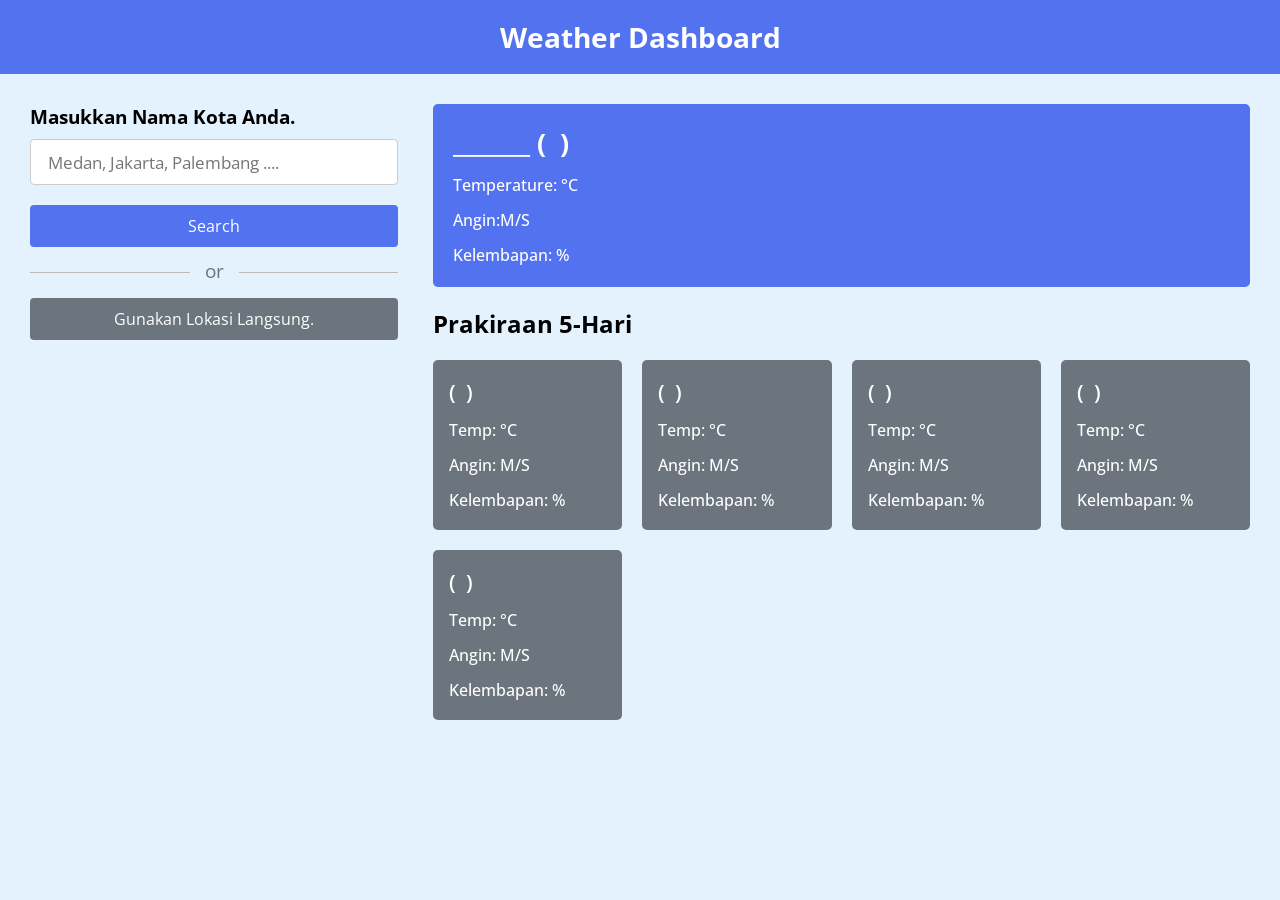
<file: index.html>
<!-- CREDIT -->
<!-- Dibuat 80% Oleh Lemon, termasuk style, foto, logo, fitur typing, cari dan pemasangan api. 20% GPT untuk repair error-->
<!-- KALO MAU COPY KODENYA, JANGAN LUPA FOLLOW LAHHH AKUN GITHUB GW, ATAU *MINIMAL* KASIH BINTANG, Capek Aku Wak... -->
<!-- [ LemonSync ] -->
<!-- Tuh Akun GitHub Gw, atau https://github.com/LemonSync -->

<!DOCTYPE html>
<html lang="en">

<head>
        <meta charset="utf-8">
        <title>Weather App</title>
        <link rel="stylesheet" href="style.css">
        <link rel="icon" href="weather.jpg" type="image/jpeg">
        <meta name="viewport" content="width=device-width, initial-scale=1.0">
        <script src="script.js" defer></script>
</head>

<body>
        <h1>Weather Dashboard</h1>
        <div class="container">
                <div class="weather-input">
                        <h3>Masukkan Nama Kota Anda.</h3>
                        <input class="city-input" type="text" placeholder="Medan, Jakarta, Palembang ....">
                        <button class="search-btn">Search</button>
                        <div class="separator"></div>
                        <button class="location-btn">Gunakan Lokasi Langsung.</button>
                </div>
                <div class="weather-data">
                        <div class="current-weather">
                                <div class="details">
                                        <h2>_______ ( ㅤㅤㅤㅤㅤ )</h2>
                                        <h6>Temperature: ㅤㅤㅤ°C</h6>
                                        <h6>Angin:ㅤㅤM/S</h6>
                                        <h6>Kelembapan: ㅤ%</h6>
                                </div>
                        </div>
                        <div class="days-forecast">
                                <h2>Prakiraan 5-Hari</h2>
                                <ul class="weather-cards">
                                        <li class="card">
                                                <h3>( ㅤㅤㅤㅤㅤ )</h3>
                                                <h6>Temp: ㅤㅤ°C</h6>
                                                <h6>Angin: ㅤㅤM/S</h6>
                                                <h6>Kelembapan: ㅤ%</h6>
                                        </li>
                                        <li class="card">
                                                <h3>( ㅤㅤㅤㅤㅤ )</h3>
                                                <h6>Temp: ㅤㅤ°C</h6>
                                                <h6>Angin: ㅤㅤM/S</h6>
                                                <h6>Kelembapan: ㅤ%</h6>
                                        </li>
                                        <li class="card">
                                                <h3>( ㅤㅤㅤㅤㅤ )</h3>
                                                <h6>Temp: ㅤㅤ°C</h6>
                                                <h6>Angin: ㅤㅤM/S</h6>
                                                <h6>Kelembapan: ㅤ%</h6>
                                        </li>
                                        <li class="card">
                                                <h3>( ㅤㅤㅤㅤㅤ )</h3>
                                                <h6>Temp: ㅤㅤ°C</h6>
                                                <h6>Angin: ㅤㅤM/S</h6>
                                                <h6>Kelembapan: ㅤ%</h6>
                                        </li>
                                        <li class="card">
                                                <h3>( ㅤㅤㅤㅤㅤ )</h3>
                                                <h6>Temp: ㅤㅤ°C</h6>
                                                <h6>Angin: ㅤㅤM/S</h6>
                                                <h6>Kelembapan: ㅤ%</h6>
                                        </li>
                                </ul>
                        </div>
                </div>
        </div>
        
</body>

</html>
</file>
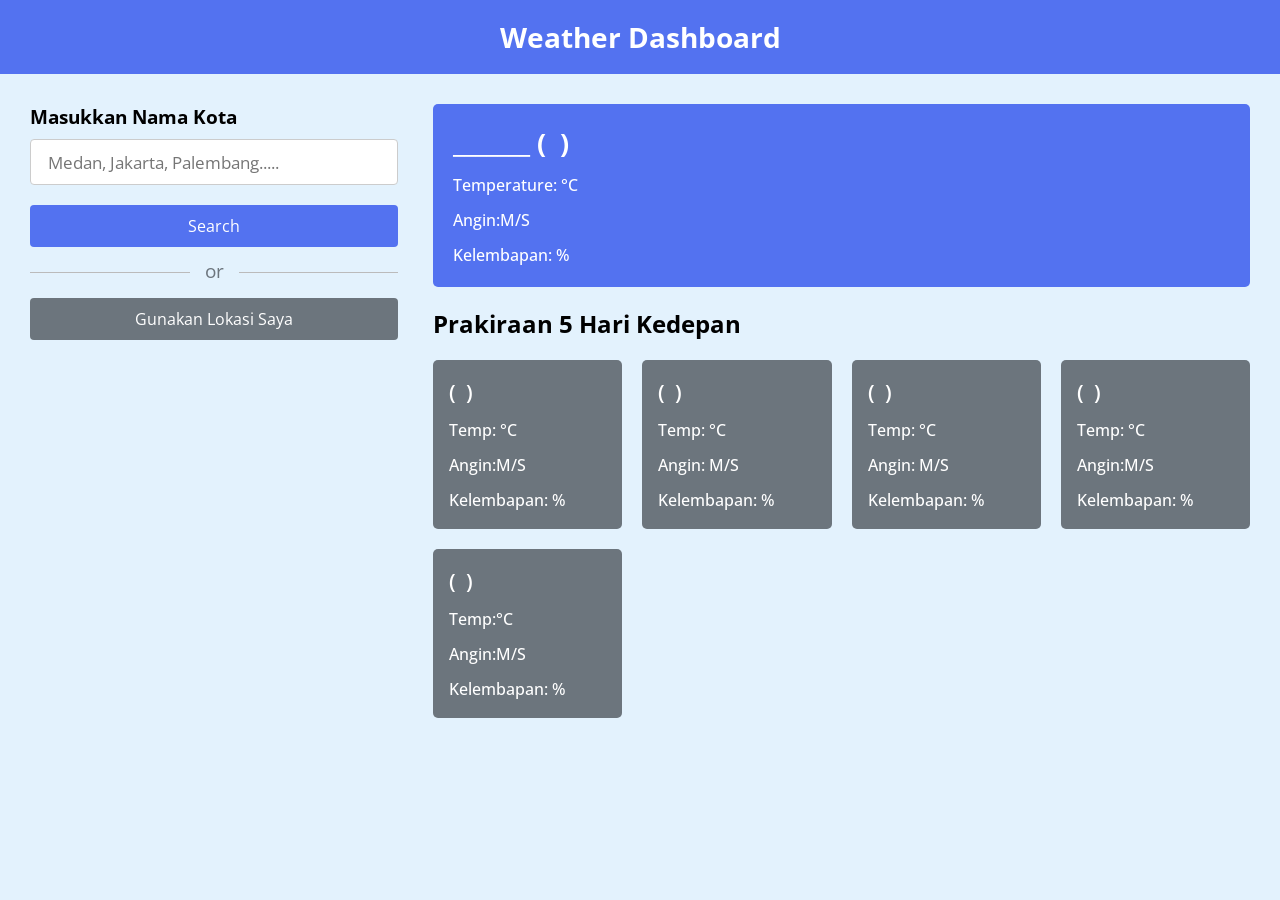
<file: main.html>
<!DOCTYPE html>
<html lang="en">

<head>
        <meta charset="utf-8">
        <title>Weather App</title>
        <link rel="stylesheet" href="style.css">
        <link rel="icon" href="https://i.ibb.co/TxcnZgXr/favicon.jpg" type="image/jpeg">
        <meta name="viewport" content="width=device-width, initial-scale=1.0">
        <script src="script.js" defer></script>
</head>

<body>
        <h1>Weather Dashboard</h1>
        <div class="container">
                <div class="weather-input">
                        <h3>Masukkan Nama Kota</h3>
                        <input class="city-input" type="text" placeholder="Medan, Jakarta, Palembang.....">
                        <button class="search-btn">Search</button>
                        <div class="separator"></div>
                        <button class="location-btn">Gunakan Lokasi Saya</button>
                </div>
                <div class="weather-data">
                        <div class="current-weather">
                                <div class="details">
                                        <h2>_______ ( ㅤㅤㅤㅤ )</h2>
                                        <h6>Temperature: ㅤㅤㅤ°C</h6>
                                        <h6>Angin:ㅤㅤM/S</h6>
                                        <h6>Kelembapan: ㅤ%</h6>
                                </div>
                        </div>
                        <div class="days-forecast">
                                <h2>Prakiraan 5 Hari Kedepan</h2>
                                <ul class="weather-cards">
                                        <li class="card">
                                                <h3>( ㅤㅤㅤㅤ )</h3>
                                                <h6>Temp: ㅤ°C</h6>
                                                <h6>Angin:ㅤㅤM/S</h6>
                                                <h6>Kelembapan: %</h6>
                                        </li>
                                        <li class="card">
                                                <h3>( ㅤㅤㅤㅤ )</h3>
                                                <h6>Temp: ㅤ°C</h6>
                                                <h6>Angin: ㅤM/S</h6>
                                                <h6>Kelembapan: %</h6>
                                        </li>
                                        <li class="card">
                                                <h3>( ㅤㅤㅤㅤ )</h3>
                                                <h6>Temp: ㅤ°C</h6>
                                                <h6>Angin: ㅤM/S</h6>
                                                <h6>Kelembapan: %</h6>
                                        </li>
                                        <li class="card">
                                                <h3>( ㅤㅤㅤㅤ )</h3>
                                                <h6>Temp: ㅤ°C</h6>
                                                <h6>Angin:ㅤㅤM/S</h6>
                                                <h6>Kelembapan: %</h6>
                                        </li>
                                        <li class="card">
                                                <h3>( ㅤㅤㅤㅤ )</h3>
                                                <h6>Temp:ㅤㅤ°C</h6>
                                                <h6>Angin:ㅤㅤM/S</h6>
                                                <h6>Kelembapan: %</h6>
                                        </li>
                                </ul>
                        </div>
                </div>
        </div>
        
</body>

</html>
</file>
<file: style.css>
@import "https://fonts.googleapis.com/css2?family=Open+Sans:wght@400;500;600;700&display=swap";*{margin:0;padding:0;box-sizing:border-box;font-family:'Open Sans',sans-serif}body{background:#E3F2FD}h1{background:#5372F0;font-size:1.75rem;text-align:center;padding:18px 0;color:#fff}.container{display:flex;gap:35px;padding:30px}.weather-input{width:550px}.weather-input input{height:46px;width:100%;outline:none;font-size:1.07rem;padding:0 17px;margin:10px 0 20px;border-radius:4px;border:1px solid #ccc}.weather-input input:focus{padding:0 16px;border:2px solid #5372F0}.weather-input .separator{height:1px;width:100%;margin:25px 0;background:#BBB;display:flex;align-items:center;justify-content:center}.weather-input .separator::before{content:"or";color:#6C757D;font-size:1.18rem;padding:0 15px;margin-top:-4px;background:#E3F2FD}.weather-input button{width:100%;padding:10px 0;cursor:pointer;outline:none;border:none;border-radius:4px;font-size:1rem;color:#fff;background:#5372F0;transition:.2s ease}.weather-input .search-btn:hover{background:#2c52ed}.weather-input .location-btn{background:#6C757D}.weather-input .location-btn:hover{background:#5c636a}.weather-data{width:100%}.weather-data .current-weather{color:#fff;background:#5372F0;border-radius:5px;padding:20px 70px 20px 20px;display:flex;justify-content:space-between}.current-weather h2{font-weight:700;font-size:1.7rem}.weather-data h6{margin-top:12px;font-size:1rem;font-weight:500}.current-weather .icon{text-align:center}.current-weather .icon img{max-width:120px;margin-top:-15px}.current-weather .icon h6{margin-top:-10px;text-transform:capitalize}.days-forecast h2{margin:20px 0;font-size:1.5rem}.days-forecast .weather-cards{display:flex;gap:20px}.weather-cards .card{color:#fff;padding:18px 16px;list-style:none;width:calc(100% / 5);background:#6C757D;border-radius:5px}.weather-cards .card h3{font-size:1.3rem;font-weight:600}.weather-cards .card img{max-width:70px;margin:5px 0 -12px}@media (max-width: 1400px){.weather-data .current-weather{padding:20px}.weather-cards{flex-wrap:wrap}.weather-cards .card{width:calc(100% / 4 - 15px)}}@media (max-width: 1200px){.weather-cards .card{width:calc(100% / 3 - 15px)}}@media (max-width: 950px){.weather-input{width:450px}.weather-cards .card{width:calc(100% / 2 - 10px)}}@media (max-width: 750px){h1{font-size:1.45rem;padding:16px 0}.container{flex-wrap:wrap;padding:15px}.weather-input{width:100%}.weather-data h2{font-size:1.35rem}}
</file>
